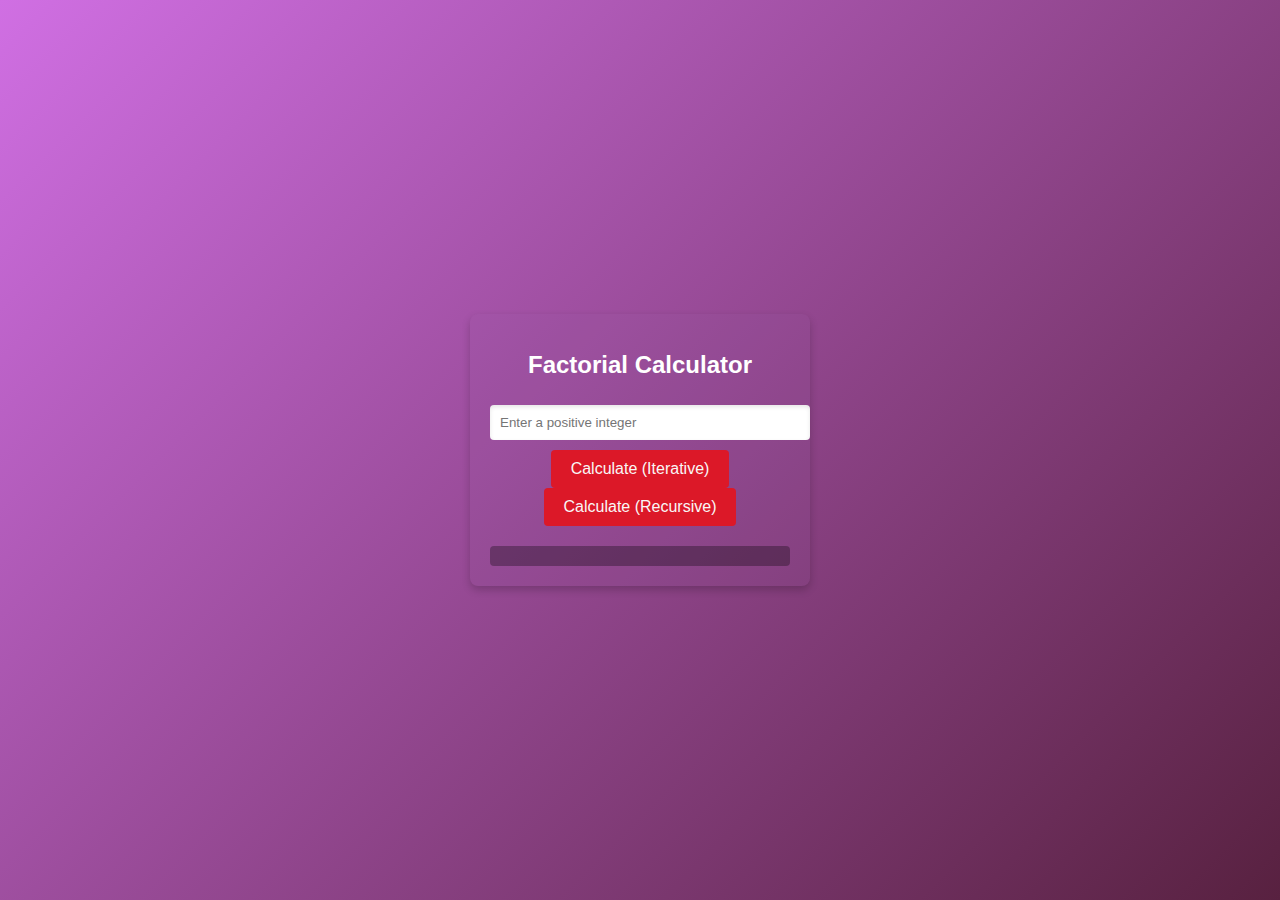
<file: index.html>
<!DOCTYPE html>
<html lang="en">
<head>
    <meta charset="UTF-8">
    <meta name="viewport" content="width=device-width, initial-scale=1.0">
    <title>Factorial Calculator</title>
    <link rel="stylesheet" href="styles.css">    <!-- Link to external CSS file -->
</head>
<body>
    <div class="container">
        <h1>Factorial Calculator</h1>
        <input type="number" id="number-input" placeholder="Enter a positive integer">
        <button id="calculate-iterative">Calculate (Iterative)</button>
        <button id="calculate-recursive">Calculate (Recursive)</button>
        <div class="output" id="output"></div>
    </div>
    
    <script src="script.js"></script>        <!-- Link to external JS file -->
</body>
</html>
</file>
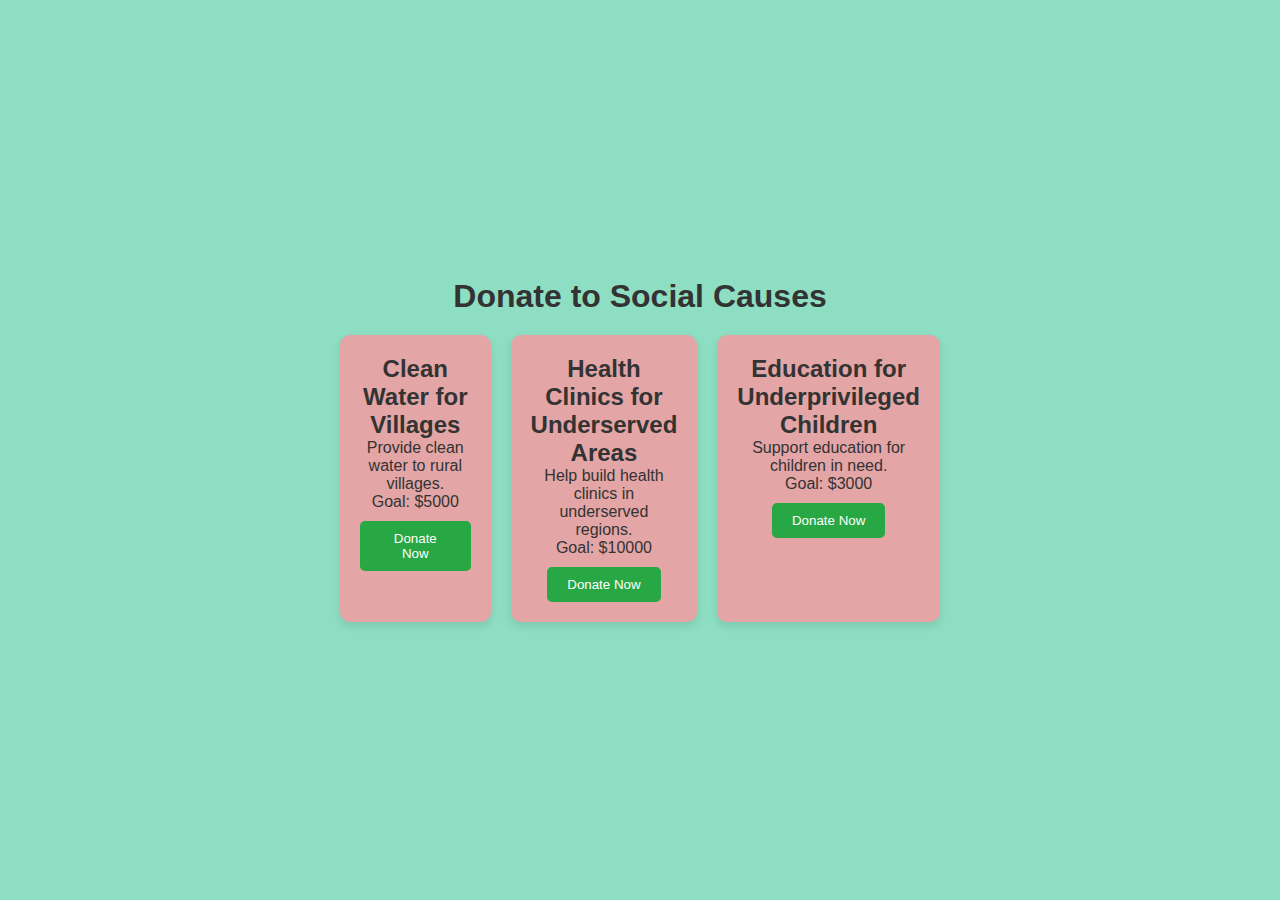
<file: final_week/index.html>
<!DOCTYPE html>
<html lang="en">
<head>
    <meta charset="UTF-8">
    <meta name="viewport" content="width=device-width, initial-scale=1.0">
    <title>Donation Platform</title>
    <link rel="stylesheet" href="design.css">
</head>
<body>
    <div class="container">
        <h1>Donate to Social Causes</h1>

        <div class="cause-list">
            <div class="cause-card" data-cause-id="1">
                <h2>Clean Water for Villages</h2>
                <p>Provide clean water to rural villages.</p>
                <p>Goal: $5000</p>
                <button class="donate-button">Donate Now</button>
            </div>
            <div class="cause-card" data-cause-id="2">
                <h2>Health Clinics for Underserved Areas</h2>
                <p>Help build health clinics in underserved regions.</p>
                <p>Goal: $10000</p>
                <button class="donate-button">Donate Now</button>
            </div>
            <div class="cause-card" data-cause-id="3">
                <h2>Education for Underprivileged Children</h2>
                <p>Support education for children in need.</p>
                <p>Goal: $3000</p>
                <button class="donate-button">Donate Now</button>
            </div>
        </div>

        <!-- Donation Modal -->
        <div class="modal" id="donationModal">
            <div class="modal-content">
                <h2>Enter Donation Amount</h2>
                <input type="number" id="donationAmount" placeholder="Enter amount">
                <button id="confirmDonation">Confirm Donation</button>
                <button id="cancelDonation">Cancel</button>
            </div>
        </div>

    </div>

    <script src="script.js"></script>
</body>
</html>
</file>
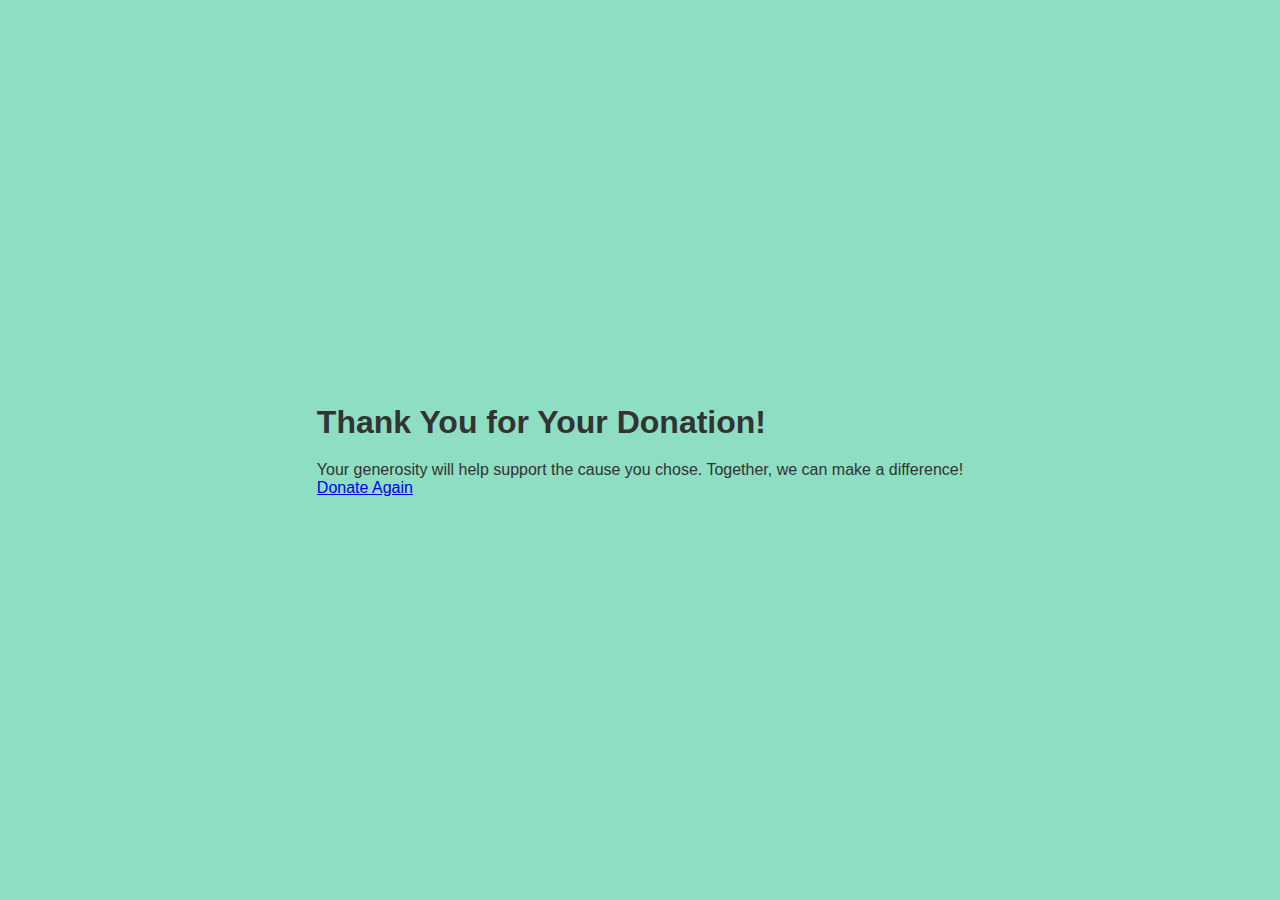
<file: final_week/thank_you.html>
<!DOCTYPE html>
<html lang="en">
<head>
    <meta charset="UTF-8">
    <meta name="viewport" content="width=device-width, initial-scale=1.0">
    <title>Thank You</title>
    <link rel="stylesheet" href="design.css">
</head>
<body>
    <div class="thank-you-container">
        <h1>Thank You for Your Donation!</h1>
        <p>Your generosity will help support the cause you chose. Together, we can make a difference!</p>
        <a href="index.html" class="donate-again-button">Donate Again</a>
    </div>
</body>
</html>
</file>
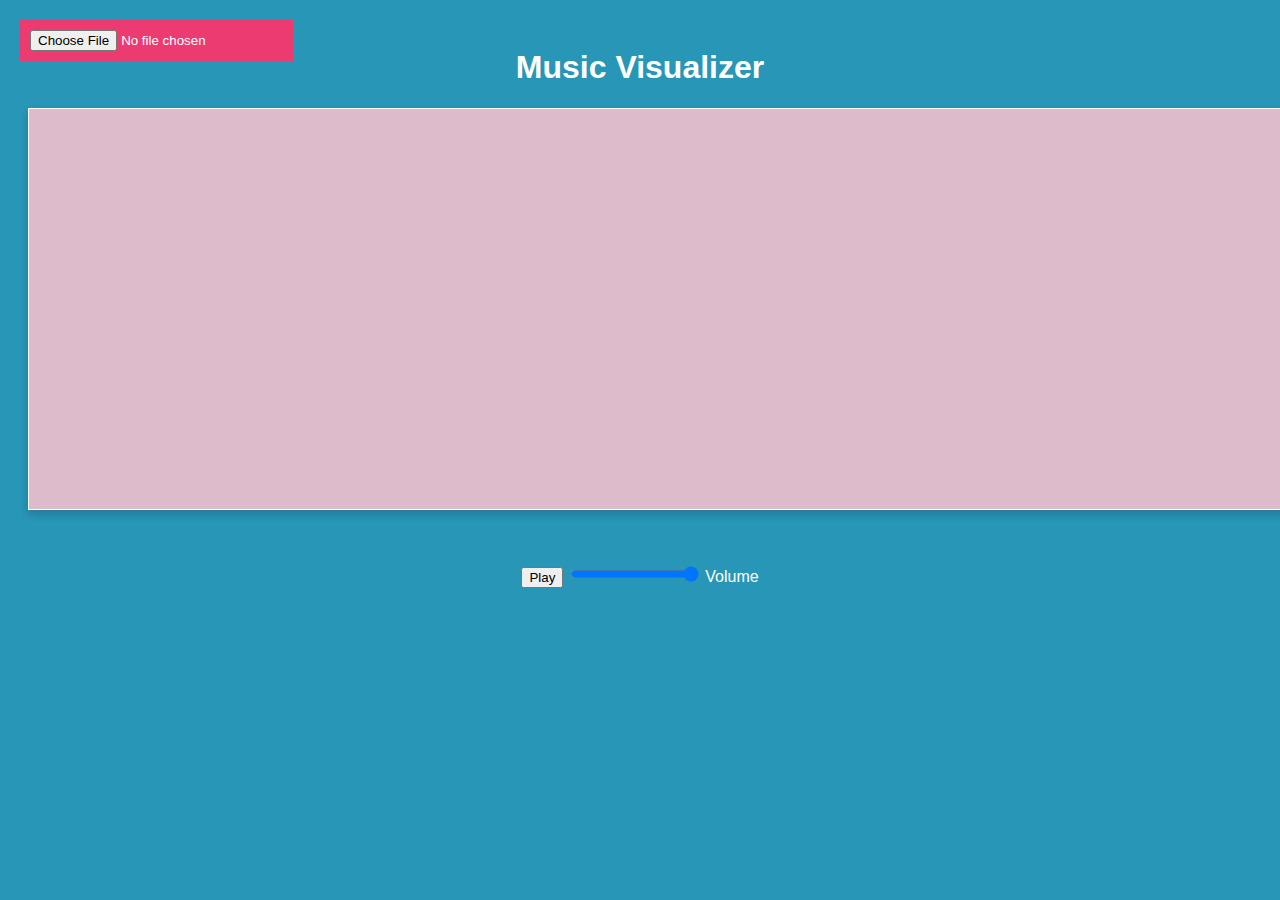
<file: Week2_Task/music.html>
<!DOCTYPE html>
<html lang="en">
<head>
    <meta charset="UTF-8">
    <meta name="viewport" content="width=device-width, initial-scale=1.0">
    <title>Music Visualizer</title>
    <style>
        body {
            font-family: Arial, sans-serif;
            text-align: center;
            padding: 20px;
            background-color: #2896b7;
            color: white;
        }
        canvas {
            border: 1px solid white;
            position: relative;
            background-color: rgb(222, 187, 202);
            box-shadow:  0 4px 8px rgba(8, 8, 8, 0.2);
           
        }
        input[type="file"] {
            position: absolute;
            top: 20px;
            left: 20px;
            background-color: #eb3b70;
            color: white;
            border: none;
            padding: 10px;
            cursor: pointer;
        }
        .controls {
            position: relative;
            margin-top: 50px;
            
        }

        
    </style>
</head>
<body>
    <h1>Music Visualizer</h1>
    <input type="file" id="fileInput" accept="audio/*">
    <canvas id="visualizerCanvas"  width="800px" height="400px" > </canvas>
    
    <div class="controls">
        <button id="playPauseButton">Play</button>
        <input type="range" id="volumeControl" min="0" max="1" step="0.01" value="1">
        <label for="volumeControl">Volume</label>
    </div>
    
    <script src="visualizer.js"></script>
</body>
</html>
</file>
<file: styles.css>
body {
    font-family: Arial, sans-serif;
    margin: 0;
    padding: 0;
    display: flex;
    flex-direction: column;
    align-items: center;
    justify-content: center;
    min-height: 100vh;
    background: linear-gradient(135deg, #d06fe3, #582140);
    color: white;
}

.container {
    background: rgba(151, 97, 166, 0.1);
    padding: 20px;
    border-radius: 8px;
    box-shadow: 0 4px 8px rgba(0, 0, 0, 0.2);
    text-align: center;
    width: 300px;
}

h1 {
    font-size: 24px;
}

input {
    width: 100%;
    padding: 10px;
    margin: 10px 0;
    border: none;
    border-radius: 4px;
    box-shadow: inset 0 2px 4px rgba(11, 11, 11, 0.1);
    outline: none;
}

button {
    padding: 10px 20px;
    background-color: #dc1828;
    border: none;
    border-radius: 4px;
    color: rgb(249, 246, 246);
    font-size: 16px;
    cursor: pointer;
    transition: background-color 0.3s;
}

button:hover {
    background-color: #ff4a8d;
}

.output {
    margin-top: 20px;
    padding: 10px;
    background: rgba(0, 0, 0, 0.3);
    border-radius: 4px;
}

.output p {
    margin: 0;
}

.error {
    color: #ff4a4a;
    font-weight: bold;
}
</file>
<file: final_week/design.css>
/* Reset and basic styles */
body, h1, h2, p, button {
    font-family: Arial, sans-serif;
    margin: 0;
    padding: 0;
}
body {
    background-color: #8ddec2;
    color: #333;
    display: flex;
    justify-content: center;
    align-items: center;
    height: 100vh;
    flex-direction: column;
}

.container {
    text-align: center;
    width: 80%;
    max-width: 600px;
}

h1 {
    margin-bottom: 20px;
    font-size: 2em;
}

.cause-list {
    display: grid;
    grid-template-columns: repeat(3, 1fr);
    gap: 20px;
}

.cause-card {
    background-color: rgb(227, 165, 165);
    border-radius: 10px;
    padding: 20px;
    box-shadow: 0 4px 8px rgba(0, 0, 0, 0.1);
    text-align: center;
}

.cause-card h2 {
    font-size: 1.5em;
}

.donate-button {
    background-color: #28a745;
    color: white;
    border: none;
    padding: 10px 20px;
    cursor: pointer;
    margin-top: 10px;
    border-radius: 5px;
}

.donate-button:hover {
    background-color: #218838;
}


.modal {
    display: none;
    position: fixed;
    top: 0;
    left: 0;
    right: 0;
    bottom: 0;
    background-color: rgba(15, 15, 15, 0.5);
    justify-content: center;
    align-items: center;
}

.modal-content {
    background-color: rgb(226, 175, 175);
    padding: 20px;
    border-radius: 10px;
    width: 300px;
    text-align: center;
}

input[type="number"] {
    width: 100%;
    padding: 10px;
    margin-top: 10px;
    border: 1px solid #ddd;
    border-radius: 5px;
}

button#cancelDonation {
    background-color: #dc3545;
    margin-top: 10px;
}

button#cancelDonation:hover {
    background-color: #c82333;
}
</file>
